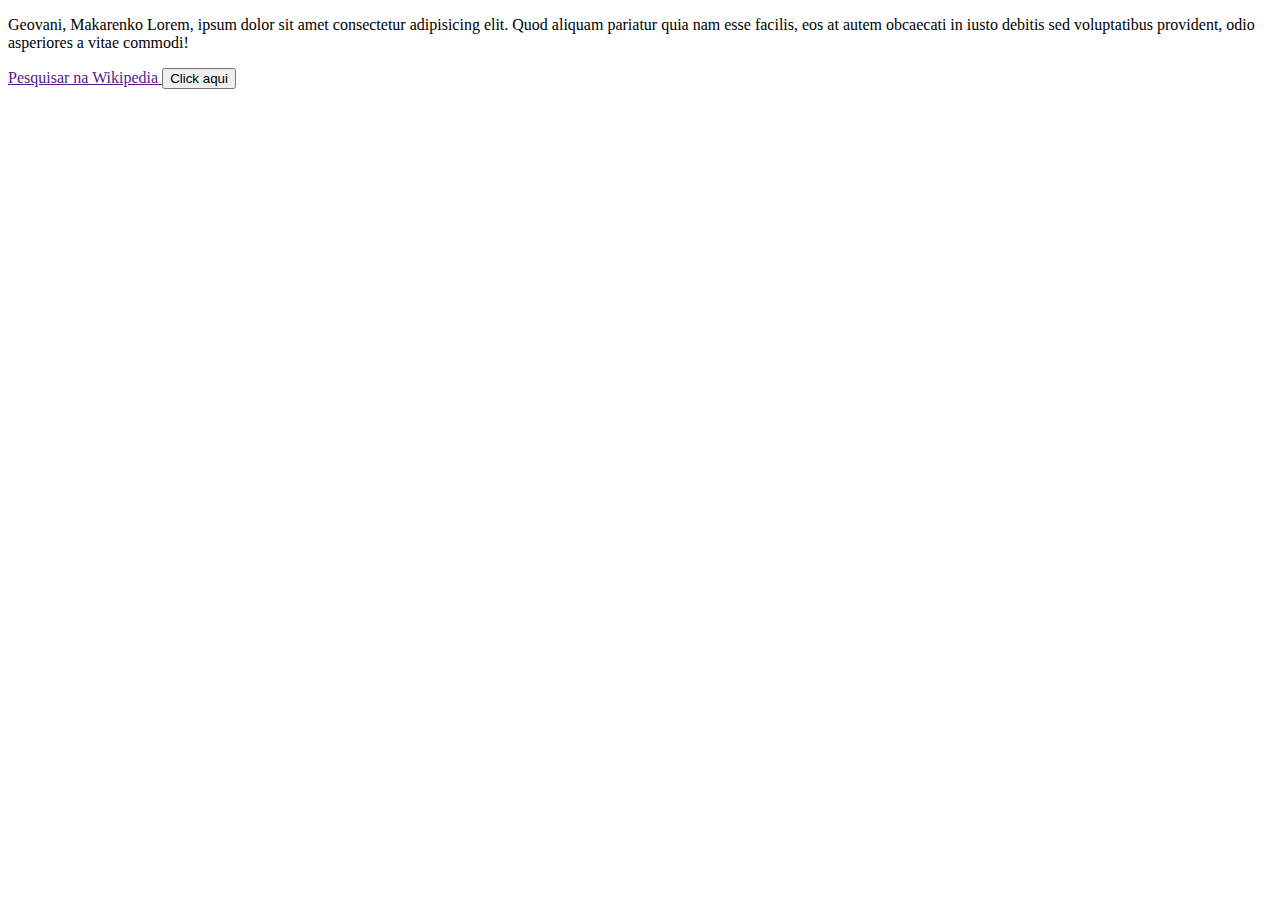
<file: JS/aprofundando/index.html>
<!DOCTYPE html>
<html lang="en">
<head>
    <meta charset="UTF-8">
    <meta name="viewport" content="width=device-width, initial-scale=1.0">
    <title>Document</title>
</head>
<body>
    <p>Geovani, Makarenko Lorem, ipsum dolor sit amet consectetur adipisicing elit. Quod aliquam pariatur quia nam esse facilis, eos at autem obcaecati in iusto debitis sed voluptatibus provident, odio asperiores a vitae commodi!</p>
    <a href="">
            Pesquisar na Wikipedia
</a>
    <button>Click aqui</button>
    <script src="./main.js"></script>
</body>
</html>
</file>
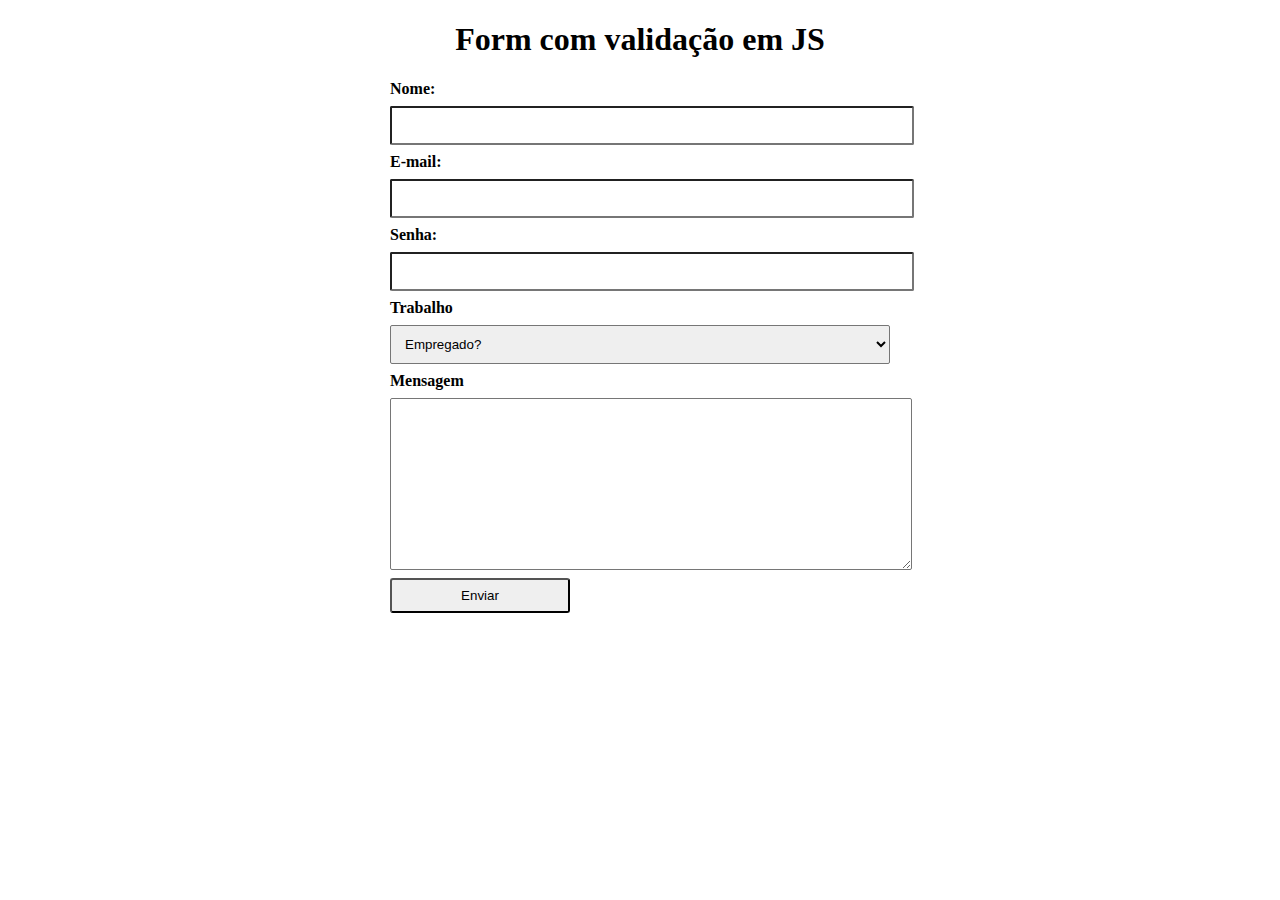
<file: JS/Crud/index.html>
<!DOCTYPE html>
<html lang="en">
<head>
    <meta charset="UTF-8">
    <meta name="viewport" content="width=device-width, initial-scale=1.0">
    <title>Document</title>
    <link rel="stylesheet" href="./estilo.css">
</head>
<body>
     <h1>Form com validação em JS</h1>

     <form action="form">
        <label for="name">Nome: </label>
     <input type="text"  id="name">

     <label for="email">E-mail: </label>
     <input type="email" id="email">

     <label for="password">Senha: </label>
     <input type="password" id="password">

     <label for="job">Trabalho</label>
     <select name="job" id="job">
        <option value="">Empregado?</option>
        <option value="">Sim</option>
        <option value="">Não</option>
     </select>
        <label for="mensagem">Mensagem</label>
        <textarea name="mensagem" id="message" cols="30" rows="10"></textarea>

        <button>Enviar</button>
    
     </form>

    <script src="./main.js"></script>
</body>
</html>
</file>
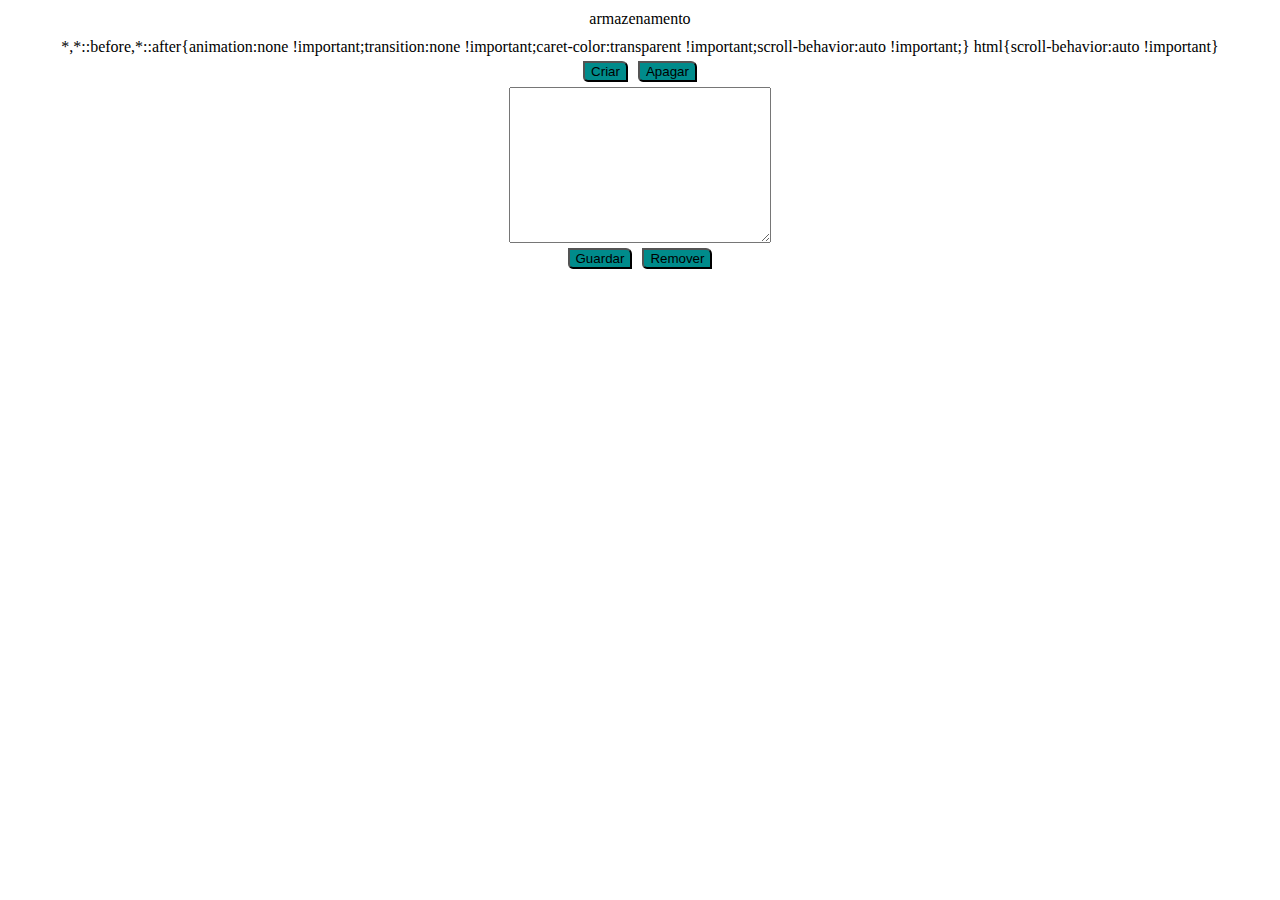
<file: JS/objectos/index.html>
<!DOCTYPE html>
<html lang="en">
<head>
    <meta charset="UTF-8">
    <meta name="viewport" content="width=device-width, initial-scale=1.0">
    <title>armazenamento</title>
    <link rel="stylesheet" href="./estilo.css">
</head>
<body>

    <div>
        <button class="criar">Criar</button>
        <button class="apagar">Apagar</button>
    </div>

    <textarea name="" id="" cols="30" rows="10"></textarea>

    <div class="controle-storage">
        <button class="guardar">Guardar</button>
        <button class="remover">Remover</button>
    </div>
    
    <script src="./main.js"></script>
</body>
</html>
</file>
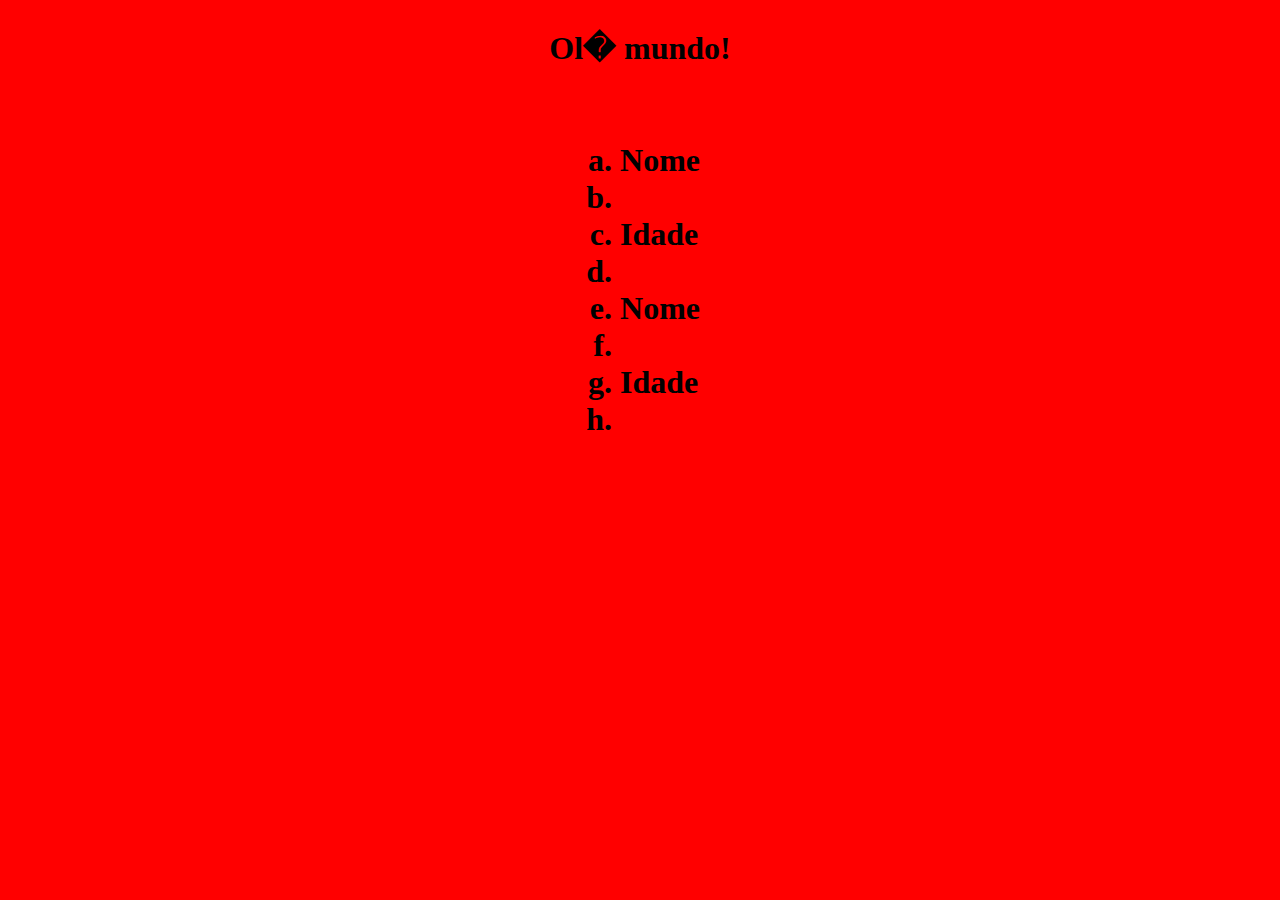
<file: manual.html>
<!DOCTYPE html>
<html lang="pt-br">
	<head>
		<meta charset="UTF-8">
		<meta  name="viewport" content= "width = device-width", initial-scale=1.0">
		<style>
			body{	display: flex;
				flex-direction: column;
				align-items: center;
				background-color: red;
				}
		</style>
	</head>
	
	<body>
		<h1>Ol� mundo!<h1>
		<ol type="a">
		<li>Nome<li/>
		<li>Idade<li/>
		<li>Nome<li/>
		<li>Idade<li/>	
		</ol>
		
	</body>
</html>
</file>
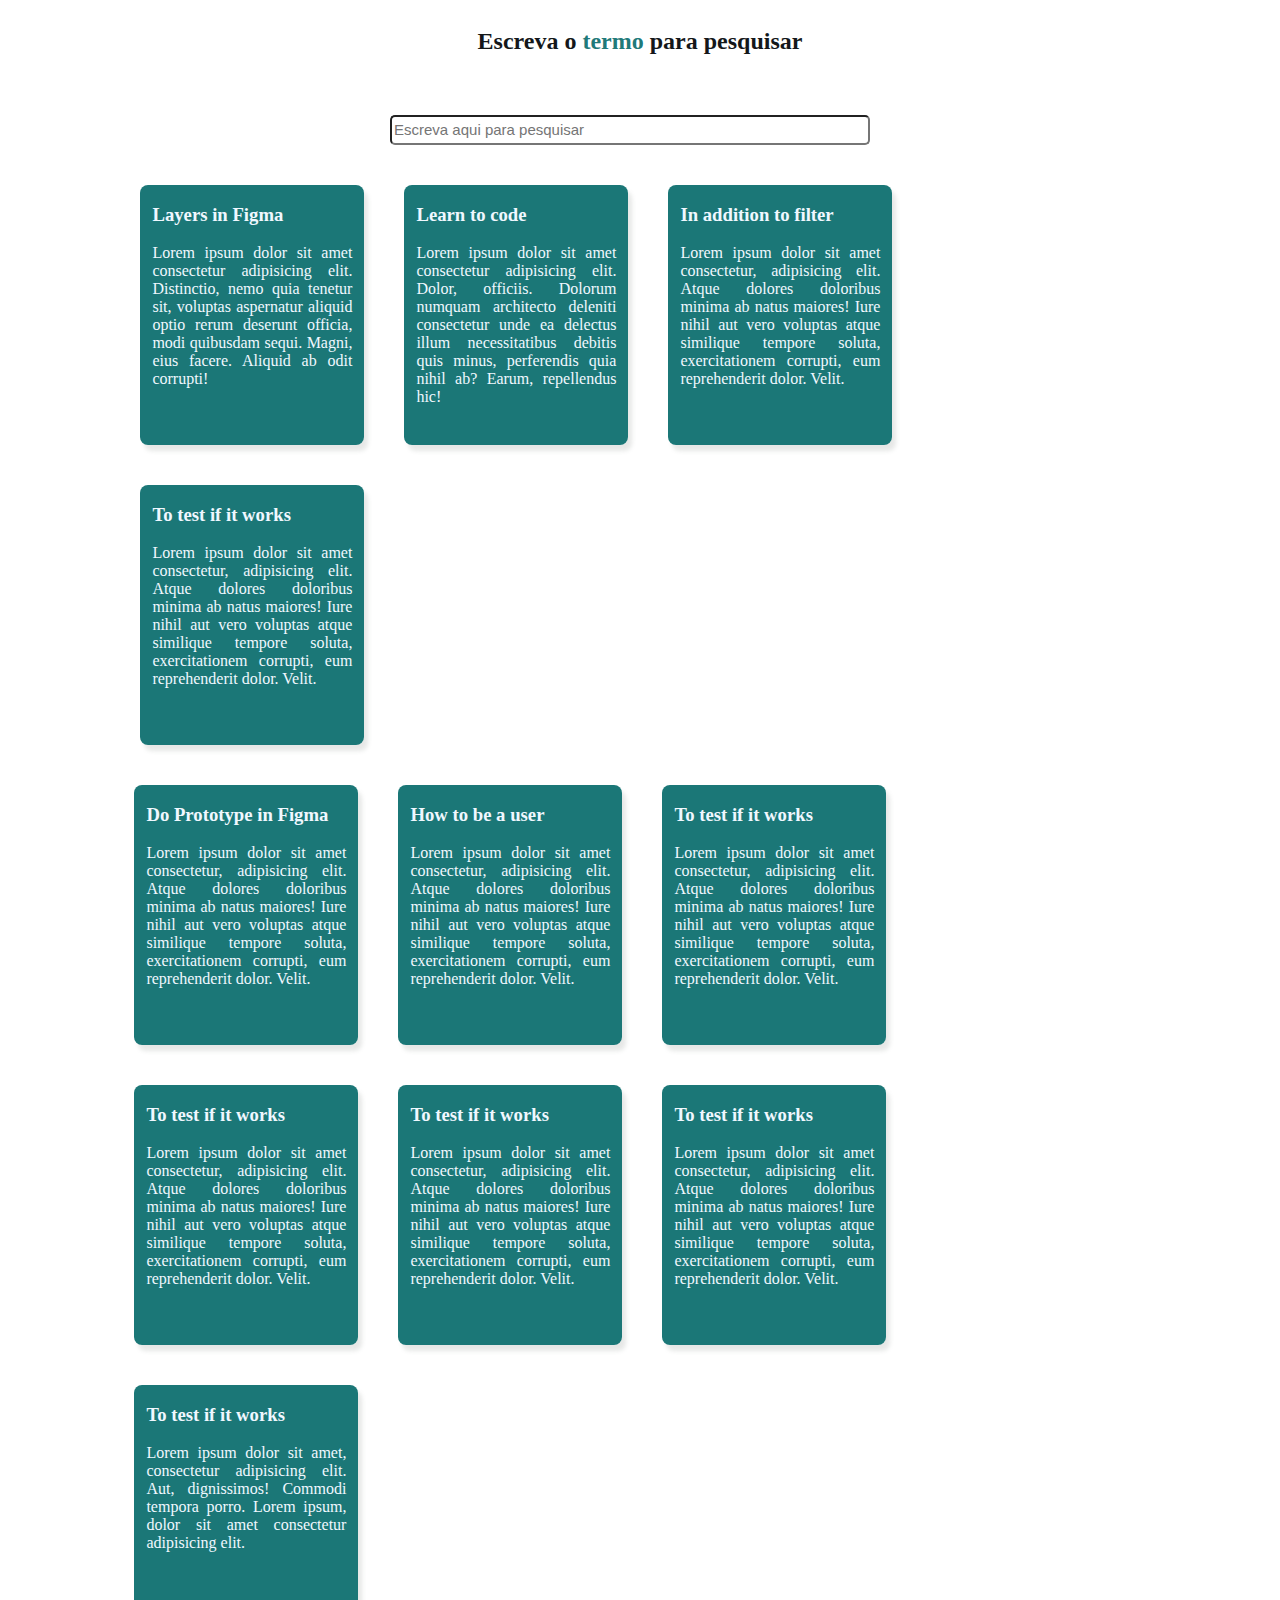
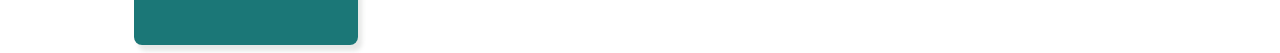
<file: JS/Nova/dom.html>
<!DOCTYPE html>
<html lang="en">
<head>
    <meta charset="UTF-8">
    <meta name="viewport" content="width=device-width, initial-scale=1.0">
    <title>TypeFilter</title>
    <link rel="stylesheet" href="./style.css">
</head>
<body>  
    <h2>Escreva o <span class = "marcar">termo</span> para pesquisar</h2>
    <div class="espaco">
       <nav class="nav-bar">
        <input class="n-input" type="search" placeholder="Escreva aqui para pesquisar">
        
       </nav>
       <div class="textos1">
        <div class="p">
            <h3>Layers in Figma</h3>
            Lorem ipsum dolor sit amet consectetur adipisicing elit. Distinctio, nemo quia tenetur sit, voluptas aspernatur aliquid optio rerum deserunt officia, modi quibusdam sequi. Magni, eius facere. Aliquid ab odit corrupti!
        </div>
        <div class="p">
            <h3>Learn to code</h3>
            Lorem ipsum dolor sit amet consectetur adipisicing elit. Dolor, officiis. Dolorum numquam architecto deleniti consectetur unde ea delectus illum necessitatibus debitis quis minus, perferendis quia nihil ab? Earum, repellendus hic!
        </div>
        <div class="p">
            <h3>In addition to filter</h3>
            Lorem ipsum dolor sit amet consectetur, adipisicing elit. Atque dolores doloribus minima ab natus maiores! Iure nihil aut vero voluptas atque similique tempore soluta, exercitationem corrupti, eum reprehenderit dolor. Velit.
        </div>
        <div class="p">
            <h3>To test if it works</h3>
            Lorem ipsum dolor sit amet consectetur, adipisicing elit. Atque dolores doloribus minima ab natus maiores! Iure nihil aut vero voluptas atque similique tempore soluta, exercitationem corrupti, eum reprehenderit dolor. Velit.
        </div>
    </div>
        <div class="textos2">
            <div class="p">
                <h3>Do Prototype in Figma</h3>
                Lorem ipsum dolor sit amet consectetur, adipisicing elit. Atque dolores doloribus minima ab natus maiores! Iure nihil aut vero voluptas atque similique tempore soluta, exercitationem corrupti, eum reprehenderit dolor. Velit.
            </div>
            <div class="p"> 
                <h3>How to be a user</h3>  
        Lorem ipsum dolor sit amet consectetur, adipisicing elit. Atque dolores doloribus minima ab natus maiores! Iure nihil aut vero voluptas atque similique tempore soluta, exercitationem corrupti, eum reprehenderit dolor. Velit.                     
            </div>
            <div class="p">
                <h3>To test if it works</h3>
                Lorem ipsum dolor sit amet consectetur, adipisicing elit. Atque dolores doloribus minima ab natus maiores! Iure nihil aut vero voluptas atque similique tempore soluta, exercitationem corrupti, eum reprehenderit dolor. Velit.
            </div>
            <div class="p">
                <h3>To test if it works</h3>
                Lorem ipsum dolor sit amet consectetur, adipisicing elit. Atque dolores doloribus minima ab natus maiores! Iure nihil aut vero voluptas atque similique tempore soluta, exercitationem corrupti, eum reprehenderit dolor. Velit.
            </div>
            <div class="p">
                <h3>To test if it works</h3>
                Lorem ipsum dolor sit amet consectetur, adipisicing elit. Atque dolores doloribus minima ab natus maiores! Iure nihil aut vero voluptas atque similique tempore soluta, exercitationem corrupti, eum reprehenderit dolor. Velit.
            </div>
            <div class="p">
                <h3>To test if it works</h3>
                Lorem ipsum dolor sit amet consectetur, adipisicing elit. Atque dolores doloribus minima ab natus maiores! Iure nihil aut vero voluptas atque similique tempore soluta, exercitationem corrupti, eum reprehenderit dolor. Velit.
            </div>
            <div class="p">
                <h3>To test if it works</h3>
                Lorem ipsum dolor sit amet, consectetur adipisicing elit. Aut, dignissimos! Commodi tempora porro. Lorem ipsum, dolor sit amet consectetur adipisicing elit.
            </div>
            
        </div>
       
    </div>

    <script src="./script.js"></script>
</body>
</html>
</file>
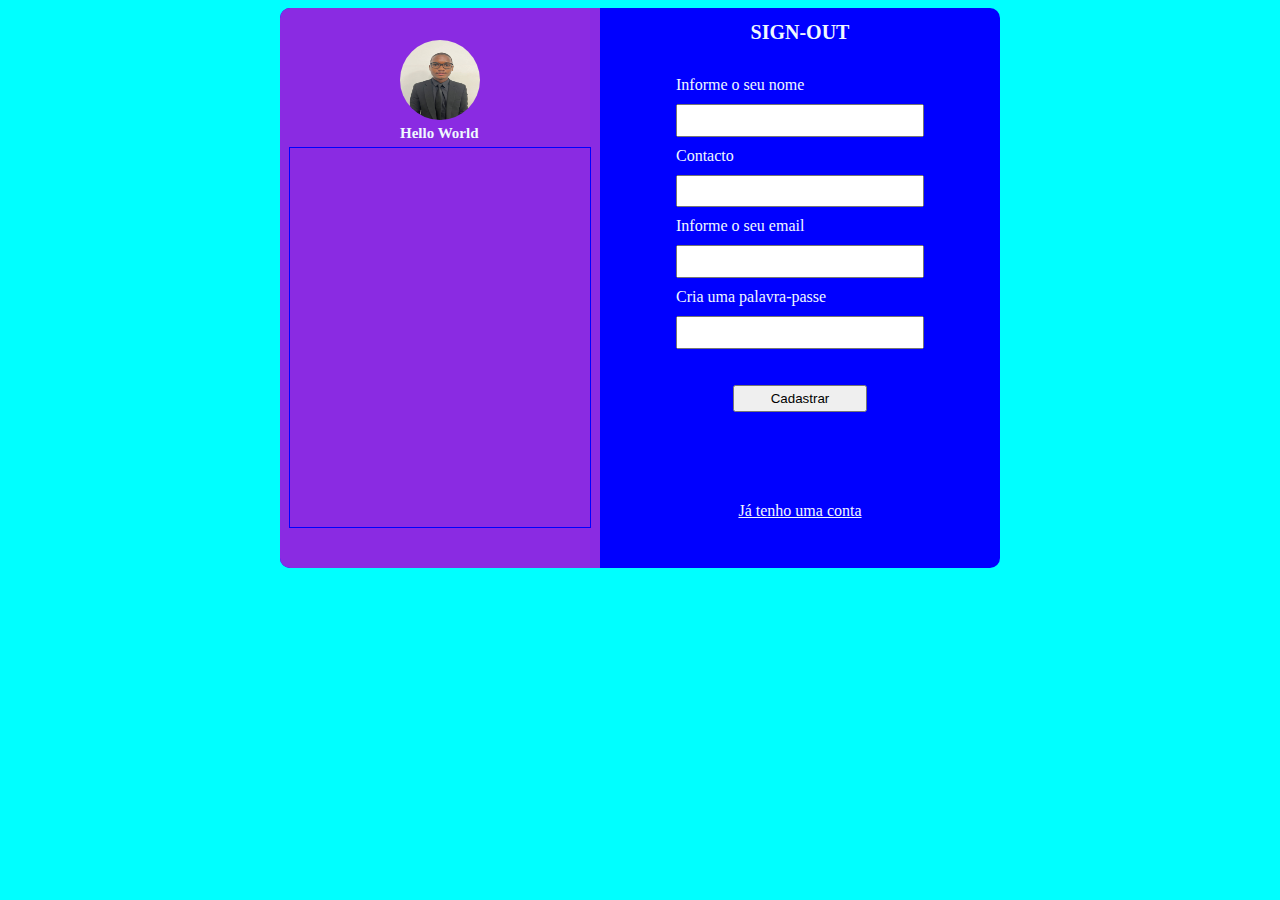
<file: JS/review/tags.html>
<!DOCTYPE html>
<html lang="pt-br">
<head>
    <meta charset="UTF-8">
    <meta name="viewport" content="width=device-width, initial-scale=1.0">
    <title>Document</title>
    <link rel="stylesheet" href="./estilo.css">
</head>
<body>
    
    <div class="tela">
        <div class="lateral">
            <div class="perfil">
                <img src="IMG-20230606-WA0006.jpg" alt="Error">
                <span>Hello World</span>
            </div>
            <div class="dados">
                <textarea name="" id="dados" cols="35" rows="25" readonly>
                    
                </textarea>
            </div>
        </div>
        <div class="log-in-screen">
            <span>SIGN-OUT</span>
            <form action="#" class="entrada">

                <label for="nome">Informe o seu nome</label>
                <input type="text" name="nome" id="nome">

                <label for="telefone">Contacto</label>
                <input type="tel" name="telefone" id="telefone">

                <label for="email">Informe o seu email</label>
                <input type="email" name="email" id="email" autocomplete="email" required>

                <label for="pass">Cria uma palavra-passe</label>
                <input type="password" name="pass" id="pass" required>

                <button>Cadastrar</button>

                <a href="#">Já tenho uma conta</a>
            </form>
        </div>
        
    </div>


    <!--<ol>
        <li>Nome: Geovani</li>
        <li>idade: 19</li>
        <li>País: Angola</li>
        <li>Sexo: M</li>
    </ol>
-->
    <script src="./script.js"></script>

</body>
</html>
</file>
<file: JS/Crud/estilo.css>
body{
    background-color: rgb(255, 255, 255);
    justify-content: center;
}
h1{
    text-align: center;
}
form{
    display: flex;
    flex-direction: column;
    gap: 0.5rem;
    width: 500px;
    margin: auto;
}
label{
    font-weight: bold;
}
input, select, textarea{
    cursor: pointer;
    width: 100%;
    padding: 10px;
    border-radius: 2px;
}
button{
    width: 180px;
    height: 35px;
    border-radius: 3px;
    padding: auto;
}
</file>
<file: JS/objectos/estilo.css>
*{
    display: flex;
    flex-direction: column;
    gap: 5px;
    align-items: center;
    text-align: center;
    margin: auto;
}
button{
    background-color: darkcyan;
    border-bottom-left-radius: 5px;
    border-top-right-radius: 6px;
}

button:hover{
    width: 100px;
    height: 20px;
    background-color: rgb(0, 139, 46);
    border-bottom-left-radius: 8px;
    border-top-right-radius: 10px;
    text-align: justify;
}
div{
    display: flex;
    flex-direction: row;
    gap: 10px;
}
</file>
<file: JS/Nova/style.css>
body{
    
    background-color:#ffffff;
    display: flex;
    flex-direction: column;
    align-items: center;
}
h2{
    color: rgb(20, 23, 26);
}
.n-input{
    width: 480px;
    height: 30px;
    font-size: 15px;
    background-color: rgb(255, 255, 255);
    color: #000000;
    border-radius: 5px;
}

.marcar{
    color: rgba(1, 104, 104, 0.897);
}
.nav-bar{
    width: 500px;
    display: flex;
    margin: auto;
    
}
.espaco{
  
    display: flex;
    flex-direction: column;
    gap: 40px;
    width: 80%;
    justify-content: center;
    margin: auto;
    margin-top: 40px;
}
.textos1{
    display: flex;
    flex-direction: row;
    flex-wrap: wrap;
    gap: 40px;
    margin-left: 6px;
}
.p:hover{
    background-color: #ffffffc2;
    color: black;
}
.p{
    text-align: justify;
    color: aliceblue;
    background-color: rgba(1, 104, 104, 0.897);
    border-radius: 8px;
    padding-left: 12px;
    padding-right: 12px;
    padding-bottom: 10px;
    box-shadow: 4px 6px 4px rgba(99, 104, 99, 0.151);
    width: 200px;
    height: 250px;    
}
.textos2{
    display: flex;
    flex-direction: row;
    flex-wrap: wrap;
    gap: 40px;
}
</file>
<file: JS/review/estilo.css>
body{
    background-color: aqua;
    display: flex;
    flex-direction: column;
    gap: 1em;
    align-items: center;
}
img{
    border-radius: 100px;
    width: 80px;
    height: 80px;
}
.perfil span{
    font-weight: bold;
    font-size: 15px;
    color: aliceblue;
}
.tela{
    display: flex;
    flex-direction: row;
    width: 45rem;
    height: 35rem;
    background-color: blue;
    border-radius: 10px;
}
.lateral{
    display: flex;
    flex-direction: column;
    gap: 5px;
    align-items: center;
    width: 20rem;
    height: 35rem;
    background-color: blueviolet;
    border-top-left-radius: 10px;
    border-bottom-left-radius: 10px;
}
.perfil{
    display: flex;
    flex-direction: column;
    gap: 5px;
    margin-top: 2pc;
    
}
textarea{
    margin: auto;
    background-color: blueviolet;
    border-color: blue;
    resize: none;
    text-align: start;
    color:aliceblue;
}
.log-in-screen{
    display: flex;
    flex-direction: column;
    align-items: center;
    margin: auto;
    width: 25rem;
    height: 35rem;
}
.log-in-screen span{
    margin-top: 1cap;
    font-size: 20px;
    font-weight: bold;
    color: aliceblue;
}
.entrada{
    margin-top: 2em;
    display: flex;
    flex-direction: column;
    gap: 10px;
}
label{
    color: aliceblue;
}
input{
    width: 15pc;
    height: 2em;
}
button{
    
    margin: auto;
    width: 10em;
    height: 2em;
    margin-top: 2em;
}
a{
    margin-top: 5em;
    text-align: center;
    color: aliceblue;
    text-decoration: underline;
}
</file>
